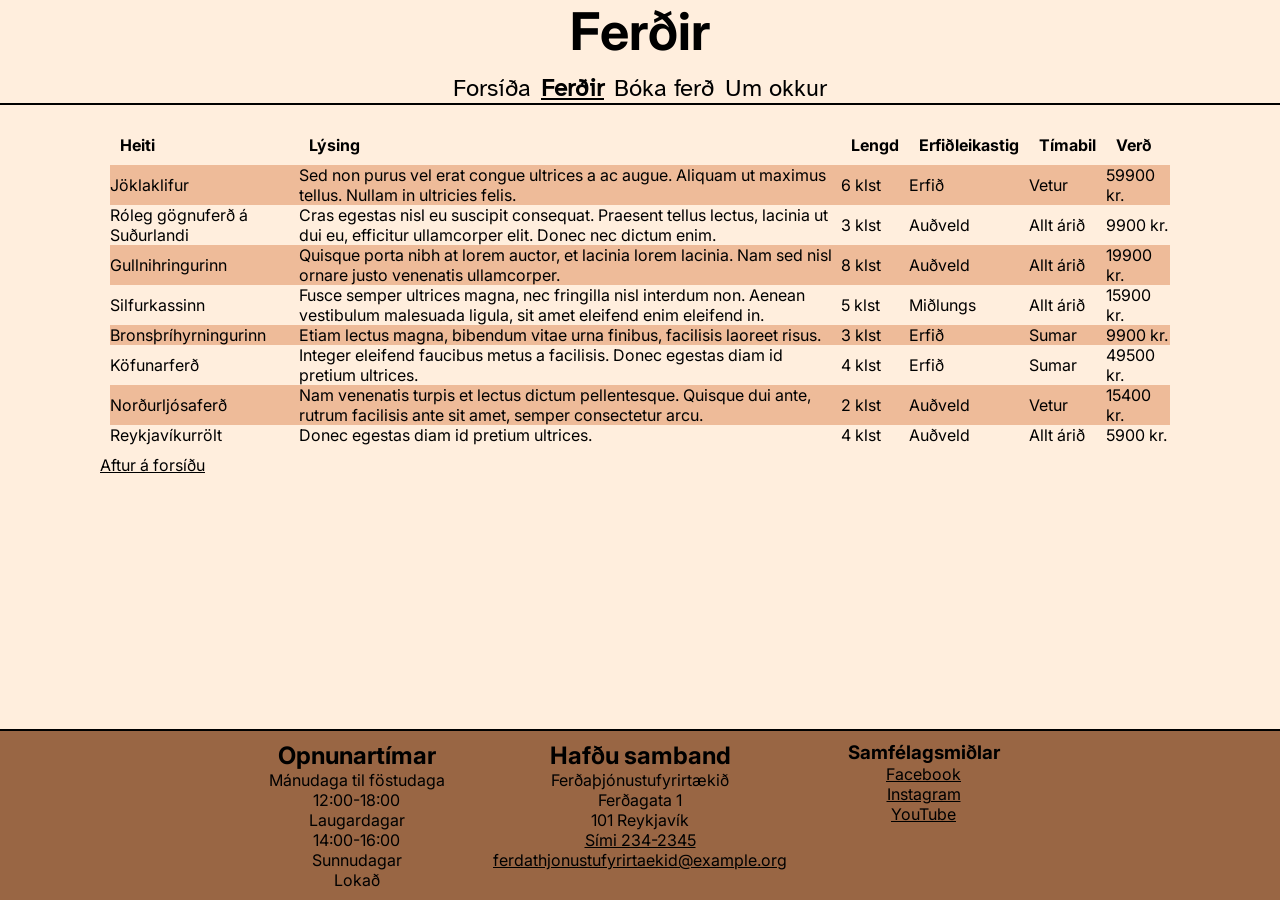
<file: sidur/ferdir.html>
<!doctype html>
<html lang="is">
  <head>
    <link rel="stylesheet" href="../styles.css" />
    <meta charset="utf-8" />
    <meta name="viewport" content="width=device-width, initial-scale=1" />
    <meta name="description" content="Skoðaðu ferðirnar okkar." />
    <meta property="og:title" content="Ferðir" />
    <meta property="og:description" content="Skoðaðu ferðirnar okkar." />
    <meta property="og:image" content="myndir/seljalandsfoss.jpg" />
    <title>Ferðir</title>
  </head>
  <body>
    <a class="sr-only" href="#efni">Beint í efni</a>
    <header>
      <h1>Ferðir</h1>
    </header>
    <nav>
      <a href="/index.html">Forsíða</a>
      <a href="/sidur/ferdir.html"><strong>Ferðir</strong></a>
      <a href="/sidur/skraning.html">Bóka ferð</a>
      <a href="/sidur/um.html">Um okkur</a>
    </nav>
    <main id="efni" class="ferdir">
      <section>
        <table>
          <thead>
            <tr>
              <th>Heiti</th>
              <th>Lýsing</th>
              <th>Lengd</th>
              <th>Erfiðleikastig</th>
              <th>Tímabil</th>
              <th>Verð</th>
            </tr>
          </thead>
          <tbody>
            <tr>
              <td>Jöklaklifur</td>
              <td>
                Sed non purus vel erat congue ultrices a ac augue. Aliquam ut
                maximus tellus. Nullam in ultricies felis.
              </td>
              <td>6 klst</td>
              <td>Erfið</td>
              <td>Vetur</td>
              <td>59900 kr.</td>
            </tr>
            <tr>
              <td>Róleg gögnuferð á Suðurlandi</td>
              <td>
                Cras egestas nisl eu suscipit consequat. Praesent tellus lectus,
                lacinia ut dui eu, efficitur ullamcorper elit. Donec nec dictum
                enim.
              </td>
              <td>3 klst</td>
              <td>Auðveld</td>
              <td>Allt árið</td>
              <td>9900 kr.</td>
            </tr>
            <tr>
              <td>Gullnihringurinn</td>
              <td>
                Quisque porta nibh at lorem auctor, et lacinia lorem lacinia.
                Nam sed nisl ornare justo venenatis ullamcorper.
              </td>
              <td>8 klst</td>
              <td>Auðveld</td>
              <td>Allt árið</td>
              <td>19900 kr.</td>
            </tr>
            <tr>
              <td>Silfurkassinn</td>
              <td>
                Fusce semper ultrices magna, nec fringilla nisl interdum non.
                Aenean vestibulum malesuada ligula, sit amet eleifend enim
                eleifend in.
              </td>
              <td>5 klst</td>
              <td>Miðlungs</td>
              <td>Allt árið</td>
              <td>15900 kr.</td>
            </tr>
            <tr>
              <td>Bronsþríhyrningurinn</td>
              <td>
                Etiam lectus magna, bibendum vitae urna finibus, facilisis
                laoreet risus.
              </td>
              <td>3 klst</td>
              <td>Erfið</td>
              <td>Sumar</td>
              <td>9900 kr.</td>
            </tr>
            <tr>
              <td>Köfunarferð</td>
              <td>
                Integer eleifend faucibus metus a facilisis. Donec egestas diam
                id pretium ultrices.
              </td>
              <td>4 klst</td>
              <td>Erfið</td>
              <td>Sumar</td>
              <td>49500 kr.</td>
            </tr>
            <tr>
              <td>Norðurljósaferð</td>
              <td>
                Nam venenatis turpis et lectus dictum pellentesque. Quisque dui
                ante, rutrum facilisis ante sit amet, semper consectetur arcu.
              </td>
              <td>2 klst</td>
              <td>Auðveld</td>
              <td>Vetur</td>
              <td>15400 kr.</td>
            </tr>
            <tr>
              <td>Reykjavíkurrölt</td>
              <td>Donec egestas diam id pretium ultrices.</td>
              <td>4 klst</td>
              <td>Auðveld</td>
              <td>Allt árið</td>
              <td>5900 kr.</td>
            </tr>
          </tbody>
        </table>

        <p><a href="../index.html">Aftur á forsíðu</a></p>
      </section>
    </main>
    <footer>
      <div class="footerContent">
        <section>
          <h2>Opnunartímar</h2>
          <p>Mánudaga til föstudaga</p>
          <p>12:00-18:00</p>
          <p>Laugardagar</p>
          <p>14:00-16:00</p>
          <p>Sunnudagar</p>
          <p>Lokað</p>
        </section>
        <section>
          <h2>Hafðu samband</h2>
          <dl>
            <dt>Ferðaþjónustufyrirtækið</dt>
            <dd>Ferðagata 1</dd>
            <dd>101 Reykjavík</dd>
            <dd>
              <a href="tel:2342345">Sími 234-2345</a>
            </dd>
            <dd>
              <a href="mailto:ferdathjonustufyrirtaekid@example.org"
                >ferdathjonustufyrirtaekid@example.org</a
              >
            </dd>
          </dl>
        </section>
        <section>
          <h3>Samfélagsmiðlar</h3>
          <ul>
            <li>
              <a href="https://www.facebook.com/HaskoliIslands/">Facebook</a>
            </li>
            <li>
              <a href="https://www.instagram.com/haskoli_islands/">Instagram</a>
            </li>
            <li><a href="https://www.youtube.com/user/HIvarp">YouTube</a></li>
          </ul>
        </section>
      </div>
    </footer>
  </body>
</html>
</file>
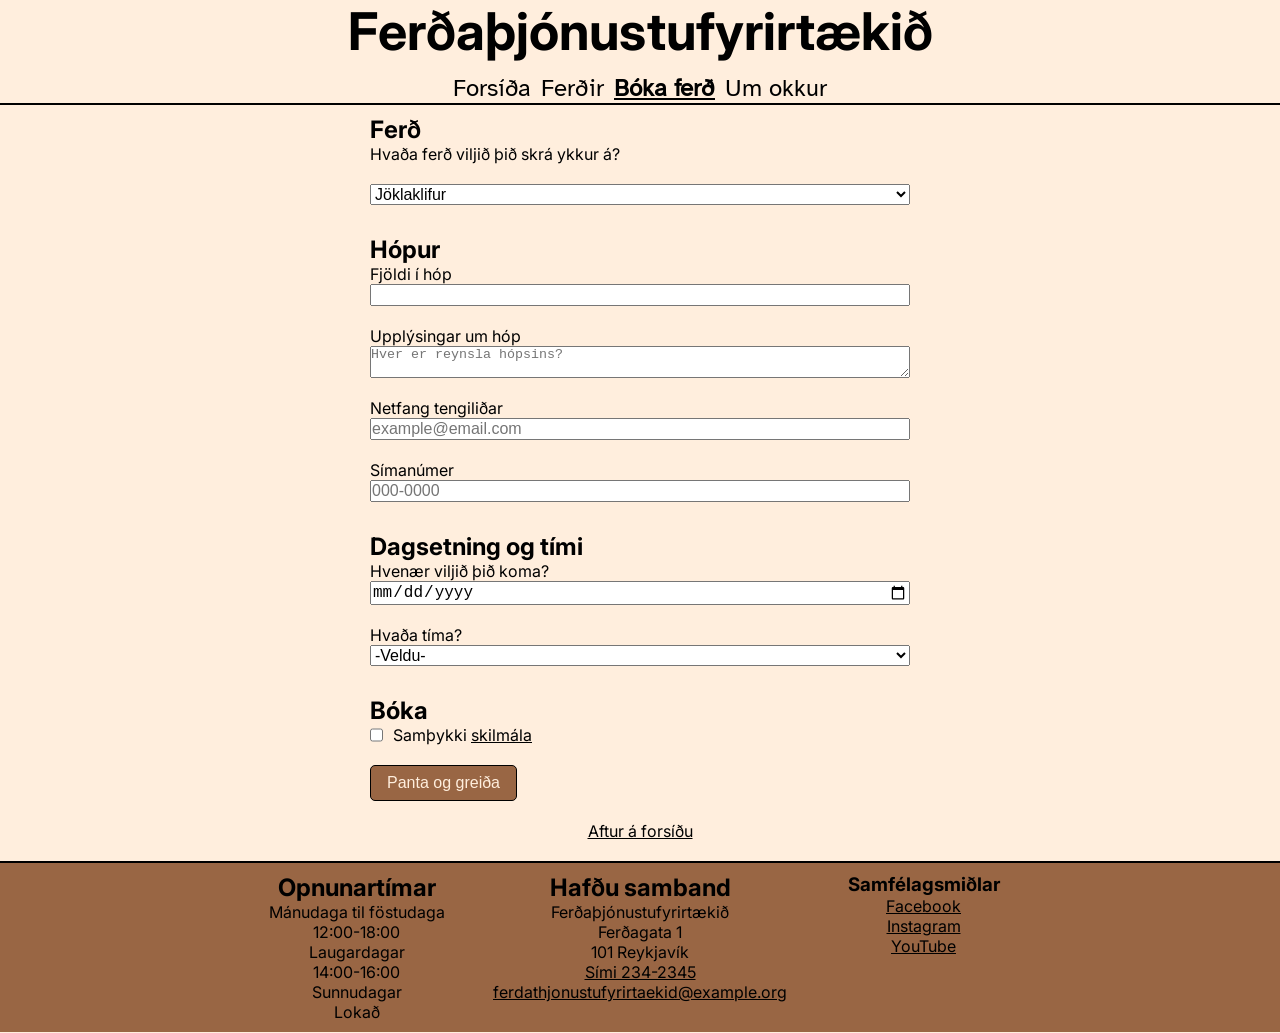
<file: sidur/skraning.html>
<!doctype html>
<html lang="is">
  <head>
    <link rel="stylesheet" href="../styles.css" />
    <meta charset="utf-8" />
    <meta name="viewport" content="width=device-width, initial-scale=1" />
    <meta name="description" content="Skráðu þig í þína draumaferð." />
    <meta property="og:title" content="Skráning í ferð" />
    <meta property="og:description" content="Skráðu þig í þína draumaferð." />
    <meta property="og:image" content="/myndir/seljalandsfoss.jpg" />
    <title>Ferðaþjónustufyrirtæki - Skráning</title>
  </head>
  <body>
    <a class="sr-only" href="#efni">Beint í efni</a>
    <header>
      <h1>Ferðaþjónustufyrirtækið</h1>
    </header>
    <nav>
      <a href="/index.html">Forsíða</a>
      <a href="/sidur/ferdir.html">Ferðir</a>
      <a href="/sidur/skraning.html"><strong>Bóka ferð</strong></a>
      <a href="/sidur/um.html">Um okkur</a>
    </nav>
    <main id="efni" class="skraning">
      <form>
        <fieldset>
          <legend>Ferð</legend>
          <label for="ferd">Hvaða ferð viljið þið skrá ykkur á?</label>
          <select id="ferd" name="ferd">
            <option value="joklaklifur">Jöklaklifur</option>
            <option value="gonguferd">Róleg gönguferð á Suðurlandi</option>
            <option value="gullnihringurinn">Gullnihringurinn</option>
            <option value="silfurkassinn">Silfurkassinn</option>
            <option value="bronsthyrningurinn">Bronsþríhyrningurinn</option>
            <option value="kofunarferd">Köfunarferð</option>
            <option value="nordurljosaferd">Norðurljósaferð</option>
            <option value="reykjavikurrolt">Reykjavíkurrölt</option>
          </select>
        </fieldset>

        <fieldset>
          <legend>Hópur</legend>
          <p>
            <label for="fjoldi">Fjöldi í hóp</label>
            <input
              type="number"
              id="fjoldi"
              name="fjoldi"
              min="1"
              max="20"
              required
            />
          </p>
          <p>
            <label for="upplysingar">Upplýsingar um hóp</label>
            <textarea
              id="upplysingar"
              name="upplysingar"
              placeholder="Hver er reynsla hópsins?"
              required
            ></textarea>
          </p>
          <p>
            <label for="netfang">Netfang tengiliðar</label>
            <input
              type="email"
              id="netfang"
              name="netfang"
              placeholder="example@email.com"
              required
            />
          </p>
          <p>
            <label for="simi">Símanúmer</label>
            <input
              type="tel"
              id="simi"
              name="simi"
              pattern="[0-9]{3}-[0-9]{4}"
              placeholder="000-0000"
            />
          </p>
        </fieldset>
        <fieldset>
          <legend>Dagsetning og tími</legend>
          <p>
            <label for="dagsetning">Hvenær viljið þið koma?</label>
            <input type="date" id="dagsetning" name="dagsetning" />
          </p>
          <p>
            <label for="timi">Hvaða tíma?</label>
            <select id="timi" name="timi" required>
              <option value="">-Veldu-</option>
              <option value="fyrir-hadegi">Fyrir hádegi</option>
              <option value="eftir-hadegi">Eftir hádegi</option>
              <option value="kvold">Kvöld</option>
            </select>
          </p>
        </fieldset>

        <fieldset>
          <legend>Bóka</legend>
          <p class="checkbox">
            <input type="checkbox" id="skilmalar" name="skilmalar" />
            <label for="skilmalar">
              Samþykki
              <a href="um.html" target="_blank">skilmála</a>
            </label>
          </p>
          <p class="submit">
            <button class="linkButton" type="submit">Panta og greiða</button>
          </p>
        </fieldset>
      </form>

      <p>
        <a href="../index.html">Aftur á forsíðu</a>
      </p>
    </main>
    <footer>
      <div class="footerContent">
        <section>
          <h2>Opnunartímar</h2>
          <p>Mánudaga til föstudaga</p>
          <p>12:00-18:00</p>
          <p>Laugardagar</p>
          <p>14:00-16:00</p>
          <p>Sunnudagar</p>
          <p>Lokað</p>
        </section>
        <section>
          <h2>Hafðu samband</h2>
          <dl>
            <dt>Ferðaþjónustufyrirtækið</dt>
            <dd>Ferðagata 1</dd>
            <dd>101 Reykjavík</dd>
            <dd>
              <a href="tel:2342345">Sími 234-2345</a>
            </dd>
            <dd>
              <a href="mailto:ferdathjonustufyrirtaekid@example.org"
                >ferdathjonustufyrirtaekid@example.org</a
              >
            </dd>
          </dl>
        </section>
        <section>
          <h3>Samfélagsmiðlar</h3>
          <ul>
            <li>
              <a href="https://www.facebook.com/HaskoliIslands/">Facebook</a>
            </li>
            <li>
              <a href="https://www.instagram.com/haskoli_islands/">Instagram</a>
            </li>
            <li><a href="https://www.youtube.com/user/HIvarp">YouTube</a></li>
          </ul>
        </section>
      </div>
    </footer>
  </body>
</html>
</file>
<file: styles.css>
/**
 * CSS fyrir sýnilausn á verkefni 2.
 * Heldur einfalt en notar grunn CSS og flexbox.
 * _Ekki_ skalanlegt.
 */

/**
 * Fjarlægja gefið margin og padding af öllu.
 */
* {
  margin: 0;
  padding: 0;
}

/**
 * Setja border-box á öll element
 * => reiknum stærð box sem width + margin
 * padding + border ekki inní því.
 */
html {
  box-sizing: border-box;
}

*,
*:before,
*:after {
  box-sizing: inherit;
}

/**
 * Hjálpar class sem felur sjónrænt það sem
 * skjálesarar lesa.
 */
.sr-only:not(:focus):not(:active) {
  clip: rect(0 0 0 0);
  clip-path: inset(50%);
  height: 1px;
  overflow: hidden;
  position: absolute;
  white-space: nowrap;
  width: 1px;
}

/** Letur **/

@font-face {
  font-family: "Inter";
  src: url("fonts/Inter/Inter-VariableFont_opsz\,wght.ttf");
  font-weight: 100 900;
  font-style: normal;
}

@font-face {
  font-family: "AtkinsonHyber";
  src: url("fonts/Atkinson_Hyperlegible/AtkinsonHyperlegible-Regular.ttf");
  font-weight: 400;
  font-style: normal;
}

/**
 * Lætur myndir aldrei taka meira pláss en
 * foreldri skilgreinir.
 */
img {
  max-width: 100%;
}

/**
 * Litur á hlekkjum erfist frá foreldri
 */
a {
  color: inherit;
  text-decoration: underline;
}

/**
 * Leturstærð erfist frá foreldri í form elements.
 */
input,
button,
select {
  font-size: inherit;
}

body {
  /* TODO skilgreiningar á letri, grunnstærð, bakgrunn og lit */
  font-family: "Inter";
  font-size: 16px;
  background-color: #ffeedd;
  color: #000000;

  min-height: 100vh;
  display: flex;
  flex-direction: column;
}

/** Haus **/

/* TODO skilgreiningar fyrir haus/header */
header h1 {
  font-size: 3.25rem;
  text-align: center;
}

/** Valmynd **/

/* TODO skilgreining fyrir nav  */

nav {
  font-family: "AtkinsonHyber";
  font-size: 1.5rem;
  background-color: #ffeedd;

  display: flex;
  justify-content: center;
  gap: 10px;

  position: sticky;
  top: 0px;
  padding-top: 10px;
  border-bottom: 2px solid #000000;
}


nav a:hover,
nav a:focus {
  text-decoration: underline;
}

nav strong {
  text-decoration: underline;
}

nav a {
  text-decoration: none;
}

/** Meginmál **/

/* TODO almennar skilgreiningar fyrir meginmál */

main {
  max-width: 1100px;
  width: 100%;
  display: flex;
  flex-wrap: wrap;
  align-self: center;
  gap: 20px;
  padding: 10px;
  padding-bottom: 20px;
  flex: 1;
}

/** Fótur **/
footer {
  background-color: #996644;
  border-top: 2px solid #000000;
  padding: 10px;

  display: flex;
  justify-content: center;
}

.footerContent {
  width: 100%;
  max-width: 800px;
  display: flex;
  gap: 20px;
}

.footerContent section {
  text-align: center;
  flex: 1;
}

.footerContent ul {
  list-style: none;
}

/* TODO skilgreiningar fyrir footer */

/** Flekar / cards á forsíðu **/

.cards section {
  width: 49%;
  display: flex;
  flex-direction: column;
  gap: 20px;
}

.cards h2 {
  font-size: 2rem;
  font-weight: 700;
  text-align: left;
}

.cards img {
  height: 300px;
  width: 100%;
  object-fit: cover;
}


/* TODO */

/** Textasíða **/
.um {
  padding: 20px;
}

.um h2 {
  margin-bottom: 20px;
}

.um h3 {
  margin-bottom: 10px;
}

.um p {
  margin-bottom: 30px;
}

.um img {
  width: 100%;
}
/* TODO */

/** Töflur **/

.ferdir table {
  text-align: left;
  border-spacing: 0;
  padding: 10px;
}

.ferdir th {
  font-weight: 700;
  padding: 10px;
}

.ferdir tbody tr:nth-child(odd){
  background-color: #eebb99;
}

.ferdir section {
  width: 100%;
}

/* TODO  */

/** Form **/

.skraning {
  flex-direction: column;
  align-items: center;
}
.skraning form {
  width: 50%;
  display: flex;
  flex-direction: column;
  gap: 30px;
}

.skraning legend {
  font-weight: 700;
  font-size: 1.5rem;
  text-align: left;
}

.skraning fieldset {
  display: flex;
  flex-direction: column;
  gap: 20px;
  border: 0;
}

.skraning fieldset p {
  display: flex;
  flex-direction: column;
}

.skraning input[type="text"],
.skraning input[type="email"],
.skraning input[type="tel"],
.skraning input[type="number"],
.skraning input[type="date"],
.skraning select,
.skraning textarea {
  width: 100%;
}

.skraning fieldset .checkbox {
  flex-direction: row;
  gap: 10px;
}

.skraning fieldset .submit {
  display: block;
}

/* TODO */

.linkButton {
  background-color: #996644;
  font-size: 1rem;
  color: #ffeedd;
  padding: 0.5rem 1rem;
  border-radius: 5px;
  border-style: solid;
  border-width: 1px;
  border-color: #000000;
  text-decoration: none;
}
</file>
